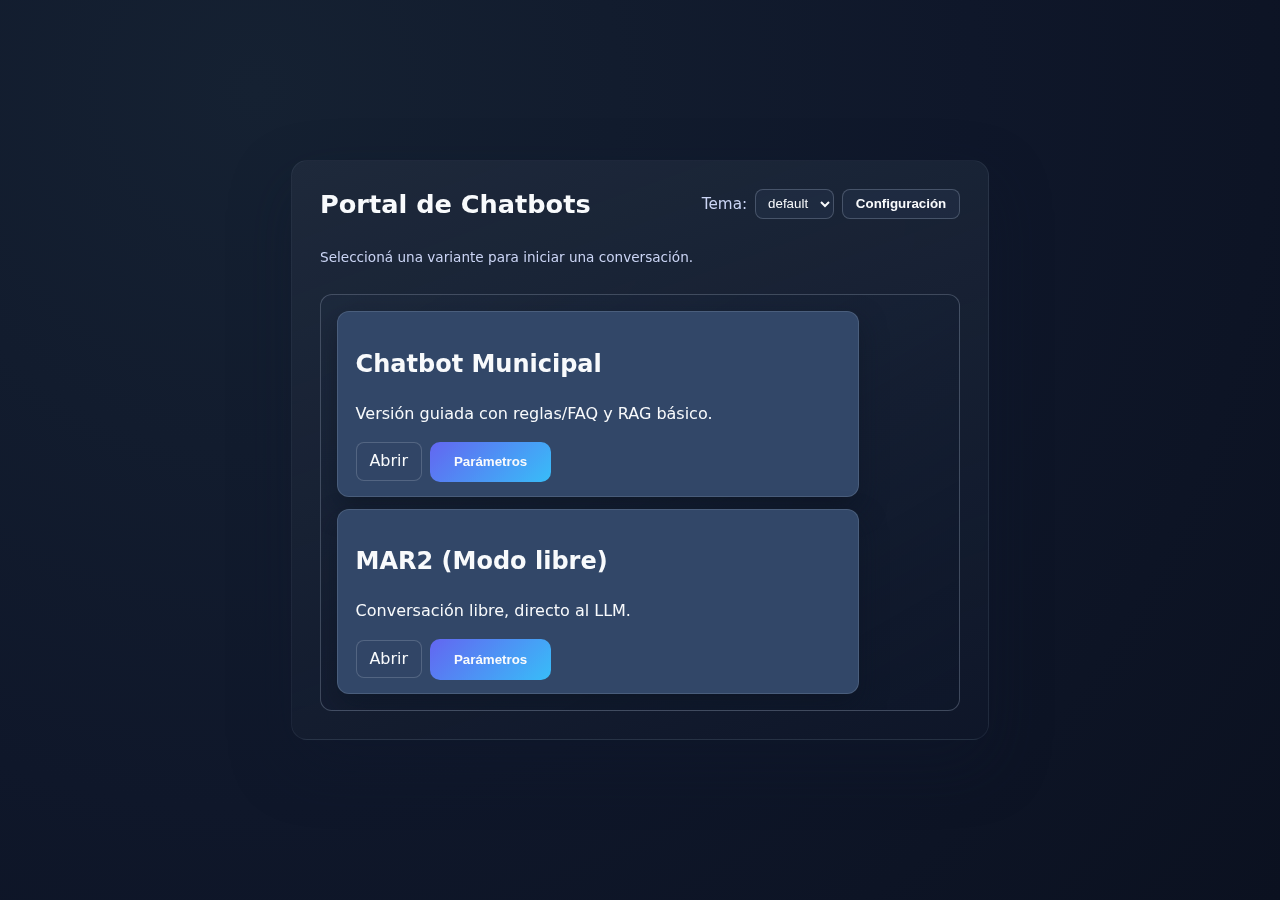
<file: frontend/index.html>
<!DOCTYPE html>
<html lang="es">
  <head>
    <meta charset="UTF-8" />
    <meta name="viewport" content="width=device-width, initial-scale=1.0" />
    <title>Portal de Chatbots</title>
    <link rel="stylesheet" href="styles.css" />
  </head>
  <body>
    <!-- Contenedor principal del Portal de Chatbots -->
    <main class="chat-container" aria-label="Portal de Chatbots">
      <div class="topbar">
        <h1>Portal de Chatbots</h1>
        <!-- Controles del tema (selector rápido y botón de configuración) -->
        <div class="top-controls">
          <label for="theme-select-quick" class="theme-label">Tema:</label>
          <select id="theme-select-quick" class="theme-select" aria-label="Seleccionar tema"></select>
          <button id="theme-open" type="button" class="btn-link" aria-haspopup="dialog" title="Configurar temas">Configuración</button>
        </div>
      </div>
      <p class="hint">Seleccioná una variante para iniciar una conversación.</p>
      <section id="bot-list" class="chat-log" aria-live="polite"></section>
    </main>
    <!-- Modal de configuración -->
    <!-- Backdrop + modal de parámetros por bot -->
    <div id="settings-backdrop" class="modal-backdrop" hidden>
      <div class="modal" role="dialog" aria-labelledby="settings-title" aria-modal="true">
        <div class="modal-header">
          <h2 id="settings-title">Parámetros</h2>
          <button id="settings-help" type="button" class="btn-link" aria-haspopup="dialog">Help</button>
        </div>
        <p id="settings-feedback" class="hint" role="status" aria-live="polite"></p>
        <form id="settings-form" class="settings-form">
          <fieldset>
            <legend>Generación</legend>
            <label>Temperature <input id="stg-temperature" name="temperature" type="number" step="0.05" min="0" max="2" /></label>
            <label>Top-p <input id="stg-topp" name="top_p" type="number" step="0.05" min="0" max="1" /></label>
            <label>Max tokens <input id="stg-maxtokens" name="max_tokens" type="number" step="1" min="1" max="4096" /></label>
          </fieldset>
          <fieldset>
            <legend>Comportamiento</legend>
            <label><input id="stg-userules" type="checkbox" /> Usar reglas/FAQ</label>
            <label><input id="stg-userag" type="checkbox" /> Usar RAG</label>
            <label><input id="stg-enable-default-rules" type="checkbox" /> Incluir reglas predefinidas del sistema</label>
            <label>
              RAG threshold
              <input id="stg-rag-threshold" name="rag_threshold" type="number" step="0.01" min="0" max="1" />
            </label>
            <label><input id="stg-grounded-only" type="checkbox" /> Solo datos (sin LLM si no hay match)</label>
          </fieldset>
          <fieldset>
            <legend>RAG y Edición</legend>
            <div>
              <button id="btn-rag-json" type="button" class="btn-link">Editor RAG (JSON)…</button>
              <button id="btn-rag-txt" type="button" class="btn-link">Gestor RAG (TXT)…</button>
              <button id="btn-rag-reindex" type="button">Reindexar</button>
            </div>
          </fieldset>
          <fieldset>
            <legend>Ayuda/Menu</legend>
            <label>Plantilla de ayuda/menu
              <textarea id="stg-help-template" rows="4" placeholder="Texto que se devolverá ante 'ayuda' o 'menu'"></textarea>
            </label>
          </fieldset>
          <fieldset>
            <legend>Avanzadas</legend>
            <label>Dominios permitidos (enlaces)
              <input id="stg-allowed-domains" type="text" placeholder="ej.: municipio.gob, municipio.gob.ar" />
            </label>
            <div>
              <button id="btn-intents" type="button" class="btn-link">Editar Intents…</button>
            </div>
          </fieldset>
          <fieldset id="stg-generic-fieldset" hidden>
            <legend>Respuesta genérica (no-match)</legend>
            <label><input id="stg-use-generic" type="checkbox" /> Responder genérico si no hay coincidencia</label>
            <div id="stg-no-match-list" class="suggestions-editor" aria-label="Respuestas genéricas"></div>
            <button id="stg-add-no-match" type="button" class="btn-link">Agregar respuesta genérica</button>
            <label>
              Estrategia
              <select id="stg-no-match-pick">
                <option value="first">Siempre usar la primera respuesta</option>
                <option value="random">Elegir una respuesta al azar</option>
              </select>
            </label>
            <p class="hint">Se usa si el intent es FAQ/Smalltalk sin match de reglas o si el intent es desconocido (unknown), y esta opción está activada.</p>
          </fieldset>
          <fieldset>
            <legend>Instrucciones iniciales (pre-prompts)</legend>
            <div id="stg-preprompts" class="suggestions-editor"></div>
            <button id="stg-add-preprompt" type="button" class="btn-link">Agregar instrucción</button>
          </fieldset>
          <fieldset>
            <legend>Menú (sugerencias)</legend>
            <div id="stg-suggestions" class="suggestions-editor"></div>
            <button id="stg-add-suggestion" type="button" class="btn-link">Agregar sugerencia</button>
          </fieldset>
          <fieldset>
            <legend>Reglas personalizadas</legend>
            <p id="stg-rules-summary" class="hint">Cargando reglas…</p>
            <button id="stg-rules-edit" type="button" class="btn-link">Editar reglas…</button>
            <p class="hint">La edición se realiza en una ventana dedicada. Al guardar o cancelar volverás aquí.</p>
          </fieldset>
          
        </form>
        <div class="modal-actions">
          <button id="settings-save" type="button">Guardar</button>
          <button id="settings-reset" type="button">Restablecer</button>
          <button id="settings-cancel" type="button" class="btn-secondary">Cancelar</button>
        </div>
      </div>
    </div>
    <!-- Editor dedicado de Reglas -->
    <!-- Backdrop + modal exclusivo para reglas personalizadas -->
    <div id="rules-backdrop" class="modal-backdrop" hidden>
      <div class="modal" role="dialog" aria-labelledby="rules-title" aria-modal="true">
        <div class="modal-header">
          <h2 id="rules-title">Editar reglas personalizadas</h2>
        </div>
        <div id="rules-editor-list" class="rules-editor" aria-label="Listado de reglas"></div>
        <div class="modal-actions" style="justify-content: space-between;">
          <button id="rules-add-rule" type="button" class="btn-link">Agregar regla</button>
          <div>
            <button id="rules-save" type="button">Guardar</button>
            <button id="rules-cancel" type="button" class="btn-secondary">Cancelar</button>
          </div>
        </div>
      </div>
    </div>
    <!-- Ayuda de parámetros -->
    <!-- Backdrop + modal de ayuda de parámetros -->
    <div id="help-backdrop" class="modal-backdrop" hidden>
      <div class="modal" role="dialog" aria-labelledby="help-title" aria-modal="true">
        <h2 id="help-title">Ayuda — Parámetros del Chatbot</h2>
        <div class="help-body">
          <p><strong>Generación</strong></p>
          <ul>
            <li><strong>Temperature</strong>: aleatoriedad/creatividad del modelo. 0.6–0.8 (Municipal), 0.8–1.1 (MAR2). Default: 0.7.</li>
            <li><strong>Top‑p</strong>: núcleo de probabilidad. 0.8–0.95 (Municipal), 0.9–1.0 (MAR2). Default: 0.9.</li>
            <li><strong>Max tokens</strong>: longitud máxima de la respuesta. Default: 256.</li>
          </ul>
          <p><strong>Comportamiento</strong></p>
          <ul>
            <li><strong>Usar reglas/FAQ</strong>: activa respuestas fijas (saludos, ayuda, pagos, etc.).</li>
            <li><strong>Usar RAG</strong>: permite buscar en la base `knowledge/faqs/municipal_faqs.json` cuando el intent es RAG.</li>
            <li><strong>RAG threshold</strong>: umbral de similitud (0–1). Recomendado 0.20–0.40. Más bajo = más recall (y posibles falsos positivos); más alto = más precisión (pero puede no devolver resultados).</li>
            <li><strong>Incluir reglas predefinidas</strong>: evalúa tus reglas primero y luego las default del sistema.</li>
            <li><strong>Solo datos</strong>: si está activado, el bot no invoca el LLM cuando no hay match; responde una abstención y sugiere "ayuda".</li>
            <li><strong>Min matches (Reglas)</strong>: en el editor de reglas podés definir cuántas keywords mínimas deben coincidir (k‑de‑n) para activar la regla.</li>
          </ul>
          <p><strong>Orden de decisión</strong></p>
          <ul>
            <li>Reglas (si intent es FAQ/Smalltalk y “Usar reglas” está ON) → RAG (si intent es RAG y “Usar RAG” está ON) → Genérico (si está ON y no hubo match) → LLM.</li>
          </ul>
          <p><strong>Base de conocimiento</strong></p>
          <ul>
            <li>Además de las FAQs (JSON), se indexan textos desde <code>00relevamientos_j2/munivilladata</code> al iniciar la API.</li>
            <li>Tras editar/añadir .txt, reiniciá la API para reindexar.</li>
          </ul>
          <p><strong>Respuesta genérica (no‑match)</strong></p>
          <ul>
            <li>Activá “Responder genérico si no hay coincidencia”. Cargá múltiples frases y elegí estrategia: primera o al azar.</li>
          </ul>
          <p><strong>Reglas personalizadas</strong></p>
          <ul>
            <li>Definí <em>Keywords</em> (separadas por coma), <em>Respuesta</em> y <em>Origen</em> (faq/fallback). No existen “reglas RAG”; RAG es otra etapa.</li>
            <li>Prioridad: tus reglas se evalúan antes que las default si están incluidas.</li>
            <li>La edición de reglas se realiza en una ventana dedicada (“Editar reglas…”).</li>
          </ul>
          <p><strong>Menú (sugerencias)</strong></p>
          <ul>
            <li>Pares etiqueta/mensaje para chips en el cliente Municipal.</li>
          </ul>
          <p><strong>Persistencia</strong></p>
          <ul>
            <li>Se guarda en `chatbots/&lt;id&gt;/settings.json`. “Restablecer” vuelve a los valores estándar.</li>
          </ul>
        </div>
        <div class="modal-actions">
          <button id="help-close" type="button" class="btn-secondary">Cerrar</button>
        </div>
      </div>
    </div>
    <!-- Configuración de tema -->
    <!-- Backdrop + modal de configuración de tema -->
    <div id="theme-backdrop" class="modal-backdrop" hidden>
      <div class="modal" role="dialog" aria-labelledby="theme-title" aria-modal="true">
        <div class="modal-header">
          <h2 id="theme-title">Configuración de tema</h2>
        </div>
        <form id="theme-form" class="settings-form">
          <fieldset>
            <legend>Seleccionar tema</legend>
            <label for="theme-list">Temas guardados</label>
            <select id="theme-list" class="theme-select" aria-label="Temas disponibles"></select>
          </fieldset>
          <fieldset>
            <legend>Editar colores</legend>
            <div class="theme-grid">
              <label>Accent <input id="th-accent" type="color" /></label>
              <label>Accent fuerte <input id="th-accent-strong" type="color" /></label>
              <label>Surface <input id="th-surface" type="color" /></label>
              <label>Surface brillante <input id="th-surface-bright" type="color" /></label>
              <label>Texto primario <input id="th-text-primary" type="color" /></label>
              <label>Texto secundario <input id="th-text-secondary" type="color" /></label>
            </div>
          </fieldset>
          <fieldset>
            <legend>Tipografía</legend>
            <label>Familia de fuente
              <input id="th-font-family" type="text" placeholder="p.ej. Inter, system-ui, sans-serif" />
            </label>
            <label>Tamaño base (px)
              <input id="th-font-size" type="number" min="12" max="24" step="1" placeholder="16" />
            </label>
          </fieldset>
          <fieldset>
            <legend>Visibilidad</legend>
            <label><input id="th-show-mar2" type="checkbox" /> Mostrar modo libre (MAR2) en el portal</label>
          </fieldset>
          <fieldset>
            <legend>Guardar como</legend>
            <label>Nombre del tema <input id="theme-name" type="text" placeholder="p.ej. Municipalidad Azul" /></label>
          </fieldset>
        </form>
        <div class="modal-actions">
          <button id="theme-apply" type="button">Aplicar</button>
          <button id="theme-save" type="button">Guardar</button>
          <button id="theme-update" type="button">Actualizar</button>
          <button id="theme-delete" type="button" class="btn-secondary">Eliminar</button>
          <button id="theme-reset" type="button" class="btn-secondary">Restablecer</button>
          <button id="theme-close" type="button" class="btn-secondary">Cerrar</button>
        </div>
      </div>
    </div>
    <script defer src="portal.js?v=20251107"></script>
  </body>
</html>
    <!-- Modal RAG JSON -->
    <div id="rag-json-backdrop" class="modal-backdrop" hidden>
      <div class="modal" role="dialog" aria-modal="true">
        <div class="modal-header"><h2>Editor RAG (JSON)</h2></div>
        <textarea id="rag-json-editor" style="width:100%;height:50vh" aria-label="RAG JSON"></textarea>
        <div class="modal-actions">
          <button id="rag-json-load" type="button">Cargar</button>
          <button id="rag-json-save" type="button">Guardar</button>
          <button id="rag-json-close" type="button" class="btn-secondary">Cerrar</button>
        </div>
      </div>
    </div>

    <!-- Modal RAG TXT -->
    <div id="rag-txt-backdrop" class="modal-backdrop" hidden>
      <div class="modal" role="dialog" aria-modal="true">
        <div class="modal-header"><h2>Gestor RAG (TXT)</h2></div>
        <div id="rag-txt-list" class="help-body"></div>
        <label>Archivo nuevo
          <input id="rag-txt-name" type="text" placeholder="ej.: mi_texto.txt" />
        </label>
        <textarea id="rag-txt-content" style="width:100%;height:30vh" placeholder="Contenido .txt"></textarea>
        <div class="modal-actions">
          <button id="rag-txt-upload" type="button">Subir/Guardar</button>
          <button id="rag-txt-delete" type="button" class="btn-secondary">Eliminar seleccionado</button>
          <button id="rag-txt-close" type="button" class="btn-secondary">Cerrar</button>
        </div>
      </div>
    </div>

    <!-- Modal Intents -->
    <div id="intents-backdrop" class="modal-backdrop" hidden>
      <div class="modal" role="dialog" aria-modal="true">
        <div class="modal-header"><h2>Editor de Intents</h2></div>
        <textarea id="intents-editor" style="width:100%;height:50vh" placeholder='{"patterns": [{"intent":"rag","keywords":["tramit","online"],"confidence":0.65}]}'></textarea>
        <div class="modal-actions">
          <button id="intents-load" type="button">Cargar</button>
          <button id="intents-save" type="button">Guardar</button>
          <button id="intents-close" type="button" class="btn-secondary">Cerrar</button>
        </div>
      </div>
    </div>
</file>
<file: frontend/styles.css>
:root {
  color-scheme: dark;
  --font-family: "Segoe UI", system-ui, sans-serif;
  --font-size: 16px;
  --bg-main: radial-gradient(circle at 20% 10%, #152132, #0f172a 55%, #0b1120);
  --surface: rgba(30, 41, 59, 0.9);
  --surface-strong: #1c2a44;
  --surface-soft: #273955;
  --surface-bright: #324768;
  --accent: #38bdf8;
  --accent-strong: #6366f1;
  --text-primary: #f8fafc;
  --text-secondary: #cbd5f5;
  --border-subtle: rgba(148, 163, 184, 0.35);
}

body {
  margin: 0;
  display: flex;
  min-height: 100vh;
  background: var(--bg-main);
  justify-content: center;
  align-items: center;
  color: var(--text-primary);
  font-family: var(--font-family, "Segoe UI", system-ui, sans-serif);
  font-size: var(--font-size, 16px);
}

/* Barra superior en el portal */
.topbar {
  display: flex;
  align-items: center;
  justify-content: space-between;
  gap: 0.8rem;
}

.top-controls {
  display: inline-flex;
  align-items: center;
  gap: 0.5rem;
}

.theme-select {
  background: rgba(49, 65, 94, 0.25);
  color: var(--text-primary);
  border: 1px solid var(--border-subtle);
  border-radius: 8px;
  padding: 0.35rem 0.5rem;
}

.theme-label {
  color: var(--text-secondary);
  font-size: 0.95rem;
}

.chat-container {
  width: min(640px, 95vw);
  background: linear-gradient(160deg, var(--surface), rgba(15, 23, 42, 0.82));
  padding: 1.75rem;
  border-radius: 16px;
  backdrop-filter: blur(10px);
  box-shadow: 0 24px 60px rgba(15, 23, 42, 0.35);
  display: flex;
  flex-direction: column;
  gap: 1rem;
  border: 1px solid rgba(148, 163, 184, 0.1);
}

.chat-container h1 {
  margin: 0;
  font-size: 1.6rem;
  font-weight: 600;
  color: #f8fafc;
}

.chat-log {
  flex: 1;
  min-height: 280px;
  max-height: 420px;
  overflow-y: auto;
  border: 1px solid var(--border-subtle);
  border-radius: 12px;
  padding: 1rem;
  display: flex;
  flex-direction: column;
  gap: 0.75rem;
  background: linear-gradient(150deg, rgba(49, 65, 94, 0.15), rgba(15, 23, 42, 0.65));

  color: var(--text-primary);
}

.message {
  padding: 0.85rem 1.1rem;
  border-radius: 12px;
  max-width: 80%;
  line-height: 1.5;
  color: inherit;
}

.message.user {
  margin-left: auto;
  background: linear-gradient(135deg, var(--accent-strong), var(--accent));
  color: #07101f;
  font-weight: 500;
  box-shadow: 0 12px 24px rgba(56, 189, 248, 0.25);
}

.message.bot {
  background: var(--surface-bright);
  border: 1px solid rgba(148, 163, 184, 0.25);
  box-shadow: 0 12px 26px rgba(12, 20, 33, 0.5);
}

.chat-form {
  display: flex;
  flex-direction: column;
  gap: 0.6rem;
}

.chat-form label {
  color: var(--text-secondary);
  font-size: 0.95rem;
}

.input-group {
  display: flex;
  gap: 0.6rem;
}

input {
  flex: 1;
  border: 1px solid var(--border-subtle);
  border-radius: 10px;
  padding: 0.8rem 1rem;
  font-size: 1rem;
  background: rgba(17, 25, 40, 0.8);
  color: var(--text-primary);
  transition: border-color 0.2s ease, box-shadow 0.2s ease;
}

input:focus {
  outline: none;
  border-color: var(--accent);
  box-shadow: 0 0 0 3px rgba(56, 189, 248, 0.15);
}

button {
  border: none;
  background: linear-gradient(135deg, var(--accent-strong), var(--accent));
  color: var(--text-primary);
  border-radius: 10px;
  padding: 0.8rem 1.5rem;
  cursor: pointer;
  font-weight: 600;
  transition: transform 0.15s ease, box-shadow 0.15s ease, filter 0.2s ease;
}

button:hover:not(:disabled) {
  transform: translateY(-1px);
  box-shadow: 0 14px 30px rgba(99, 102, 241, 0.35);
  filter: brightness(1.05);
}

button:disabled {
  opacity: 0.5;
  cursor: not-allowed;
  box-shadow: none;
}

.hint {
  font-size: 0.85rem;
  color: var(--text-secondary);
}

.config-summary {
  border: 1px solid var(--border-subtle);
  border-radius: 10px;
  background: rgba(49, 65, 94, 0.25);
  padding: 0.6rem 0.8rem;
  color: var(--text-primary);
}

.config-summary .kv {
  display: inline-block;
  margin-right: 1rem;
  font-size: 0.95rem;
}

.config-summary .kv b { color: var(--text-secondary); }

.config-summary .chips {
  margin-top: 0.4rem;
}

.chat-log::-webkit-scrollbar {
  width: 6px;
}

.chat-log::-webkit-scrollbar-thumb {
  background: rgba(148, 163, 184, 0.3);
  border-radius: 999px;
}

/* Portal: enlaces como botones */
.btn-link {
  display: inline-block;
  padding: 0.4rem 0.8rem;
  border-radius: 8px;
  border: 1px solid var(--border-subtle);
  color: var(--text-primary);
  text-decoration: none;
  background: rgba(49, 65, 94, 0.25);
}

.btn-secondary {
  background: var(--surface-soft);
}

/* Modal de configuración */
.modal-backdrop {
  position: fixed;
  inset: 0;
  background: rgba(2, 6, 23, 0.65);
  display: flex;
  align-items: center;
  justify-content: center;
  z-index: 1000;
}

/* Asegura que el atributo hidden siempre oculte el modal, incluso si hay display definido */
.modal-backdrop[hidden] {
  display: none !important;
}

.modal {
  width: min(680px, 92vw);
  background: linear-gradient(160deg, var(--surface), rgba(15, 23, 42, 0.9));
  border: 1px solid rgba(148, 163, 184, 0.15);
  border-radius: 14px;
  padding: 1rem 1.2rem;
  box-shadow: 0 24px 60px rgba(15, 23, 42, 0.55);
}

.modal-header {
  display: flex;
  align-items: center;
  justify-content: space-between;
  gap: 0.6rem;
}

.settings-form fieldset {
  border: 1px solid rgba(148, 163, 184, 0.25);
  border-radius: 10px;
  margin: 0 0 0.9rem 0;
  padding: 0.8rem;
}

.theme-grid {
  display: grid;
  grid-template-columns: repeat(2, minmax(0, 1fr));
  gap: 0.6rem;
}

.settings-form label {
  display: inline-flex;
  align-items: center;
  gap: 0.5rem;
  margin-right: 0.8rem;
}

.modal-actions {
  display: flex;
  gap: 0.6rem;
  justify-content: flex-end;
}

.suggestions-editor .row {
  display: grid;
  grid-template-columns: 1fr 1fr auto;
  gap: 0.5rem;
  margin: 0.4rem 0;
}

.suggestion-chip {
  display: inline-block;
  border: 1px solid var(--border-subtle);
  border-radius: 999px;
  padding: 0.2rem 0.6rem;
  margin-right: 0.3rem;
  background: rgba(49, 65, 94, 0.25);
  cursor: pointer;
}

/* Botón flotante de salida */
.fab-exit {
  position: fixed;
  right: 24px;
  bottom: 24px;
  z-index: 1100;
  padding: 0.8rem 1.1rem;
  border-radius: 999px;
  background: linear-gradient(135deg, #ef4444, #f59e0b);
  color: #0b1020;
  font-weight: 700;
  border: 1px solid rgba(148, 163, 184, 0.25);
  box-shadow: 0 14px 30px rgba(15, 23, 42, 0.45);
}

.fab-exit:hover {
  filter: brightness(1.05);
}
</file>
